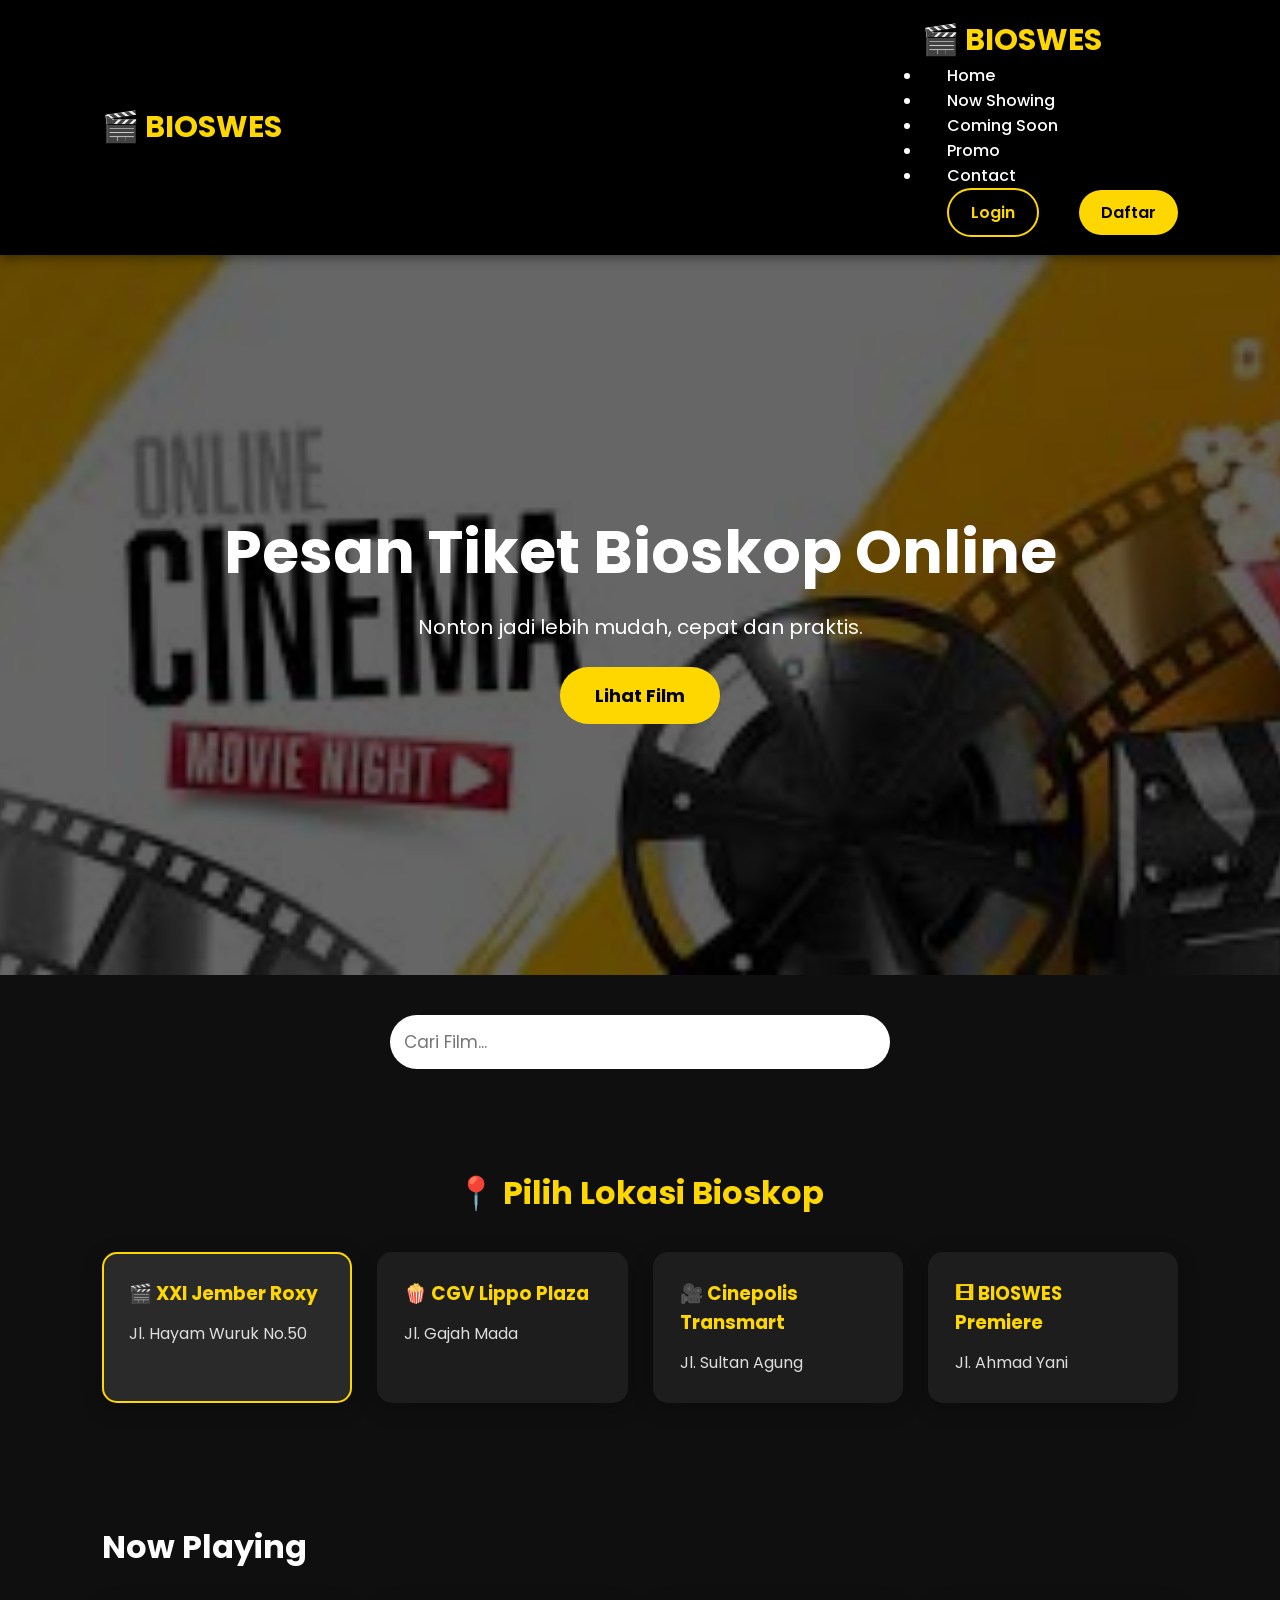
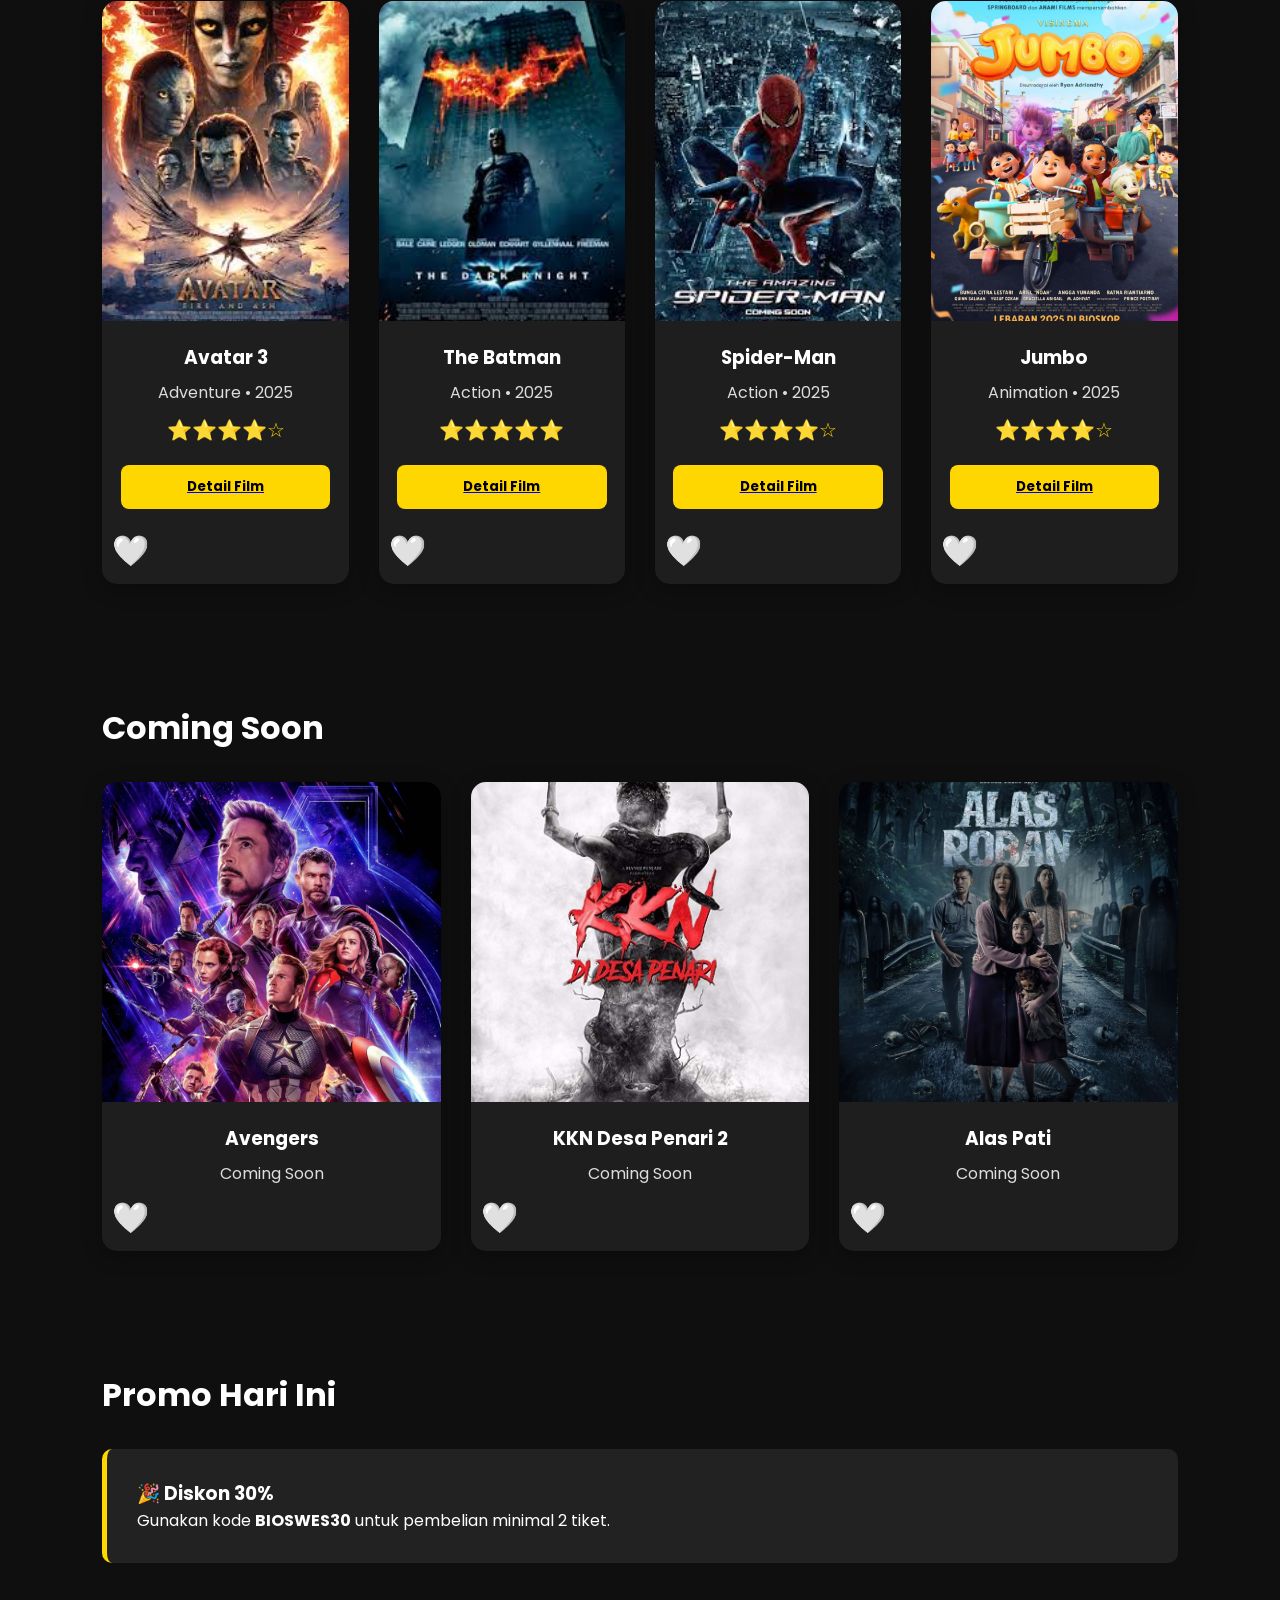
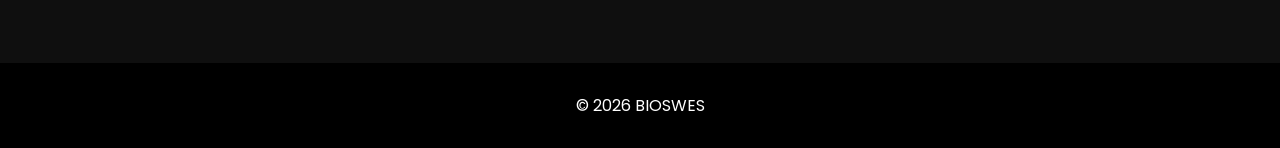
<file: TOMAT/index.html>
<!DOCTYPE html>
<html lang="id">
<head>
<meta charset="UTF-8">
<meta name="viewport" content="width=device-width, initial-scale=1.0">

<title>BIOSWES - Pesan Tiket Online</title>

<link rel="stylesheet" href="css/style.css">

<link href="https://fonts.googleapis.com/css2?family=Poppins:wght@300;400;500;600;700&display=swap" rel="stylesheet">

</head>
<body>

<!-- ================= NAVBAR ================= -->

<header>

<div class="logo">
🎬 BIOSWES
</div>

<nav>

    <div class="logo">
        🎬 BIOSWES
    </div>

    <ul>

        <li><a href="#">Home</a></li>

        <li><a href="#movie">Now Showing</a></li>

        <li><a href="#coming">Coming Soon</a></li>

        <li><a href="#">Promo</a></li>

        <li><a href="#">Contact</a></li>

    </ul>

    <div class="nav-right">

       <a href="pages/login.html" class="login-btn">
    Login
</a>

<a href="pages/register.html" class="register-btn">
    Daftar
</a>

    </div>

</nav>
</header>

<!-- ================= HERO ================= -->

<section class="hero">

<div class="overlay">

<h1>Pesan Tiket Bioskop Online</h1>

<p>Nonton jadi lebih mudah, cepat dan praktis.</p>

<a href="#movie">
<button>Lihat Film</button>
</a>

</div>

</section>

<!-- ================= SEARCH ================= -->

<section class="search">

<input
type="text"
id="search"
placeholder="Cari Film..."
>

</section>
<!-- ================= BIOSKOP ================= -->

<section class="bioskop">

<h2>📍 Pilih Lokasi Bioskop</h2>

<div class="bioskop-container">

<div class="bioskop-card active" onclick="pilihBioskop(this)">
<h3>🎬 XXI Jember Roxy</h3>
<p>Jl. Hayam Wuruk No.50</p>
</div>

<div class="bioskop-card" onclick="pilihBioskop(this)">
<h3>🍿 CGV Lippo Plaza</h3>
<p>Jl. Gajah Mada</p>
</div>

<div class="bioskop-card" onclick="pilihBioskop(this)">
<h3>🎥 Cinepolis Transmart</h3>
<p>Jl. Sultan Agung</p>
</div>

<div class="bioskop-card" onclick="pilihBioskop(this)">
<h3>🎞 BIOSWES Premiere</h3>
<p>Jl. Ahmad Yani</p>
</div>

</div>

</section>
<!-- ================= FILM ================= -->

<section class="movies" id="movie">

<h2>Now Playing</h2>

<div class="movie-container">

<!-- Film 1 -->

<div class="movie-card">

<img src="images/avatar.jpg">

<h3>Avatar 3</h3>

<p>Adventure • 2025</p>

<div class="rating">
⭐⭐⭐⭐☆
</div>

<a href="pages/detail-film.html"
onclick="pilihFilm(
'Avatar 3',
'images/avatar.jpg',
'Adventure',
'2 Jam 42 Menit',
'8.9',
'Jake Sully kembali menghadapi ancaman baru di Planet Pandora.'
)">
<button>Detail Film</button>
</a>

</div>

<!-- Film 2 -->

<div class="movie-card">

<img src="images/batman.jpg">

<h3>The Batman</h3>

<p>Action • 2025</p>

<div class="rating">
⭐⭐⭐⭐⭐
</div>

<a href="pages/detail-film.html"
onclick="pilihFilm(
'The Batman',
'images/batman.jpg',
'Action',
'2 Jam 55 Menit',
'9.2',
'Batman kembali menghadapi musuh paling berbahaya di Gotham.'
)">
<button>Detail Film</button>
</a>

</div>

<!-- Film 3 -->

<div class="movie-card">

<img src="images/spiderman.jpg">

<h3>Spider-Man</h3>

<p>Action • 2025</p>

<div class="rating">
⭐⭐⭐⭐☆
</div>

<a href="pages/detail-film.html"
onclick="pilihFilm(
'Spider-Man',
'images/spiderman.jpg',
'Action',
'2 Jam 20 Menit',
'8.8',
'Peter Parker harus memilih antara kehidupan pribadi dan menyelamatkan kota.'
)">
<button>Detail Film</button>
</a>

</div>

<!-- Film 4 -->

<div class="movie-card">

<img src="images/jumbo.jpg">

<h3>Jumbo</h3>

<p>Animation • 2025</p>

<div class="rating">
⭐⭐⭐⭐☆
</div>

<a href="pages/detail-film.html"
onclick="pilihFilm(
'Jumbo',
'images/jumbo.jpg',
'Animation',
'1 Jam 45 Menit',
'8.4',
'Film animasi Indonesia yang penuh petualangan dan persahabatan.'
)">
<button>Detail Film</button>
</a>

</div>

</div>

</section>

<!-- ================= COMING SOON ================= -->

<section class="coming-soon" id="coming">

<h2>Coming Soon</h2>

<div class="movie-container">

<div class="movie-card">

<img src="images/engem1.jpg">

<h3>Avengers</h3>

<p>Coming Soon</p>

</div>

<div class="movie-card">

<img src="images/kkn2.jpg">

<h3>KKN Desa Penari 2</h3>

<p>Coming Soon</p>

</div>

<div class="movie-card">

<img src="images/alas.jpg">

<h3>Alas Pati</h3>

<p>Coming Soon</p>

</div>

</div>

</section>

<!-- ================= PROMO ================= -->

<section class="promo" id="promo">

<h2>Promo Hari Ini</h2>

<div class="promo-box">

<h3>🎉 Diskon 30%</h3>

<p>
Gunakan kode
<b>BIOSWES30</b>
untuk pembelian minimal 2 tiket.
</p>

</div>

</section>

<footer>

<p>

© 2026 BIOSWES

</p>

</footer>

<script src="js/script.js"></script>

</body>
</html>
</file>
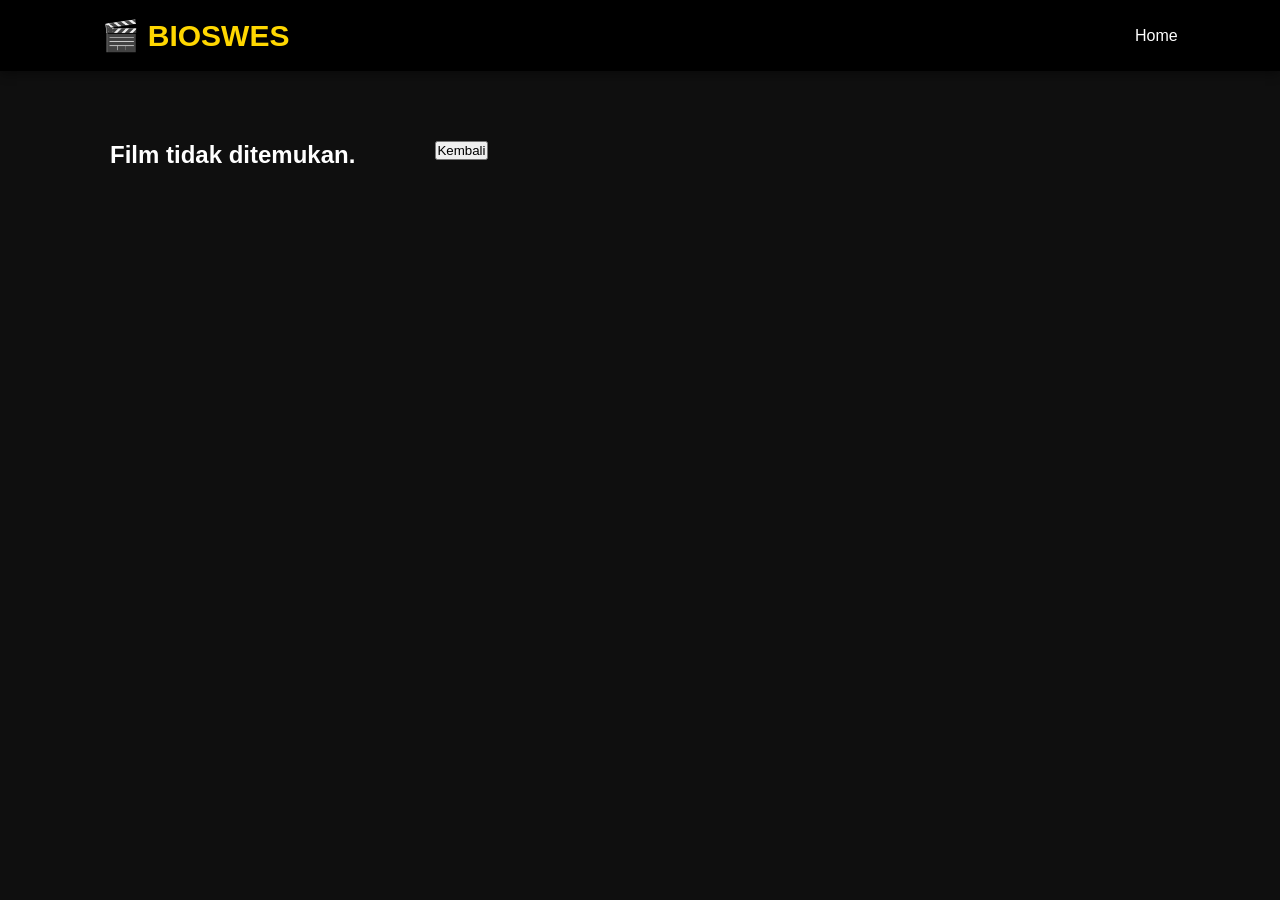
<file: TOMAT/pages/detail-film.html>
<!DOCTYPE html>
<html lang="id">
<head>

<meta charset="UTF-8">
<meta name="viewport" content="width=device-width, initial-scale=1.0">

<title>Detail Film | BIOSWES</title>

<link rel="stylesheet" href="../css/style.css">

<style>

.detail{

max-width:1100px;
margin:50px auto;
padding:20px;
display:flex;
gap:40px;
align-items:flex-start;

}

.detail img{

width:320px;
height:470px;
object-fit:cover;
border-radius:15px;
box-shadow:0 10px 30px rgba(0,0,0,.5);

}

.info{

flex:1;

}

.info h1{

font-size:40px;
margin-bottom:20px;
color:#FFD700;

}

.info p{

margin:15px 0;
font-size:18px;
line-height:1.8;

}

.sinopsis{

margin-top:20px;
padding:20px;
background:#1d1d1d;
border-radius:10px;
line-height:1.8;

}

.btn{

margin-top:30px;
display:flex;
gap:15px;

}

.btn a{

text-decoration:none;

}

.btn button{

padding:15px 35px;
border:none;
border-radius:8px;
font-size:17px;
font-weight:bold;
cursor:pointer;
transition:.3s;

}

.pesan{

background:#FFD700;
color:black;

}

.kembali{

background:#333;
color:white;

}

.btn button:hover{

transform:scale(1.05);

}

@media(max-width:768px){

.detail{

flex-direction:column;
text-align:center;

}

.detail img{

width:260px;
height:380px;

}

.btn{

justify-content:center;

}

}

</style>

</head>

<body>

<header>

<div class="logo">

🎬 BIOSWES

</div>

<nav>

<a href="../index.html">Home</a>

</nav>

</header>

<section class="detail">

<img id="poster" src="">

<div class="info">

<h1 id="judul"></h1>

<p id="genre"></p>

<p id="durasi"></p>

<p id="rating"></p>

<div class="sinopsis">

<h3>Sinopsis</h3>

<p id="sinopsis"></p>

</div>

<div class="btn">

<a href="pilih-jadwal.html">

<button class="pesan">

🎟 Pesan Tiket

</button>

</a>

<a href="../index.html">

<button class="kembali">

⬅ Kembali

</button>

</a>

</div>

</div>

</section>

<script src="../js/script.js"></script>

</body>
</html>
</file>
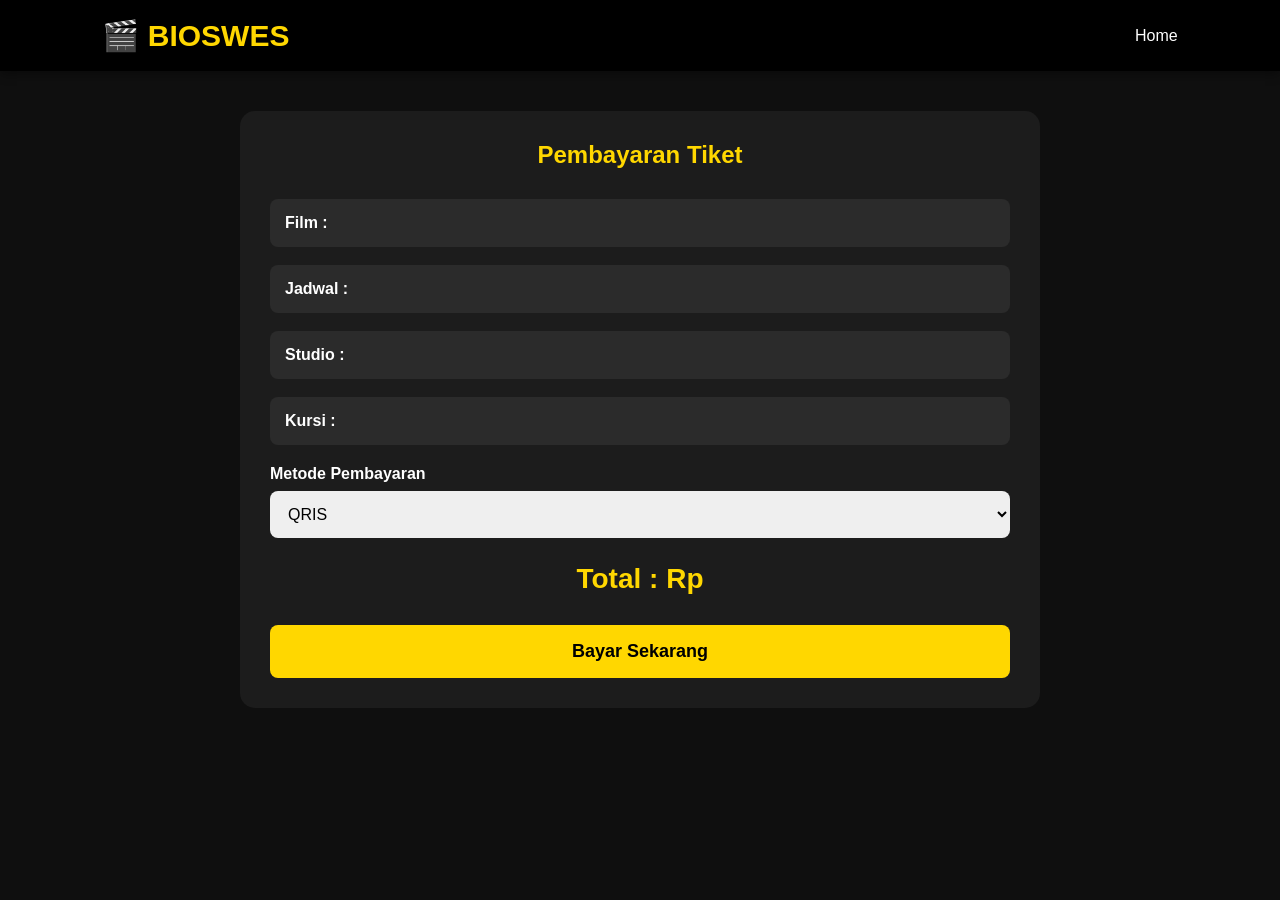
<file: TOMAT/pages/pembayaran.html>
<!DOCTYPE html>
<html lang="id">
<head>

<meta charset="UTF-8">
<meta name="viewport" content="width=device-width, initial-scale=1.0">

<title>Pembayaran | BIOSWES</title>

<link rel="stylesheet" href="../css/style.css">

<style>

.container{

max-width:800px;
margin:40px auto;
padding:30px;
background:#1c1c1c;
border-radius:15px;

}

.container h2{

text-align:center;
margin-bottom:30px;
color:#FFD700;

}

.item{

margin:18px 0;
padding:15px;
background:#2b2b2b;
border-radius:8px;

}

label{

display:block;
margin-top:20px;
margin-bottom:8px;
font-weight:bold;

}

select{

width:100%;
padding:14px;
border:none;
border-radius:8px;
font-size:16px;

}

.total{

margin-top:25px;
font-size:28px;
font-weight:bold;
color:#FFD700;
text-align:center;

}

button{

margin-top:30px;
width:100%;
padding:16px;
font-size:18px;
font-weight:bold;
background:#FFD700;
border:none;
border-radius:8px;
cursor:pointer;

}

button:hover{

background:white;

}

</style>

</head>

<body>

<header>

<div class="logo">

🎬 BIOSWES

</div>

<nav>

<a href="../index.html">Home</a>

</nav>

</header>

<div class="container">

<h2>Pembayaran Tiket</h2>

<div class="item">

<b>Film :</b>

<span id="film"></span>

</div>

<div class="item">

<b>Jadwal :</b>

<span id="jadwal"></span>

</div>

<div class="item">

<b>Studio :</b>

<span id="studio"></span>

</div>

<div class="item">

<b>Kursi :</b>

<span id="kursi"></span>

</div>

<label>Metode Pembayaran</label>

<select id="metode">

<option>QRIS</option>
<option>DANA</option>
<option>OVO</option>
<option>GoPay</option>
<option>Transfer BCA</option>
<option>Transfer BNI</option>

</select>

<div class="total">

Total :
Rp <span id="total"></span>

</div>

<button onclick="bayar()">

Bayar Sekarang

</button>

</div>

<script>

const film=JSON.parse(localStorage.getItem("film"));

const jadwal=JSON.parse(localStorage.getItem("jadwal"));

const kursi=JSON.parse(localStorage.getItem("kursi"));

const total=localStorage.getItem("total");

document.getElementById("film").innerHTML=film.judul;

document.getElementById("jadwal").innerHTML=
jadwal.tanggal+" | "+jadwal.jam;

document.getElementById("studio").innerHTML=
jadwal.studio;

document.getElementById("kursi").innerHTML=
kursi.join(", ");

document.getElementById("total").innerHTML=
Number(total).toLocaleString("id-ID");

function bayar(){

const metode=document.getElementById("metode").value;

localStorage.setItem("metode",metode);

alert("Pembayaran Berhasil!");

window.location="tiket.html";

}

</script>

</body>
</html>
</file>
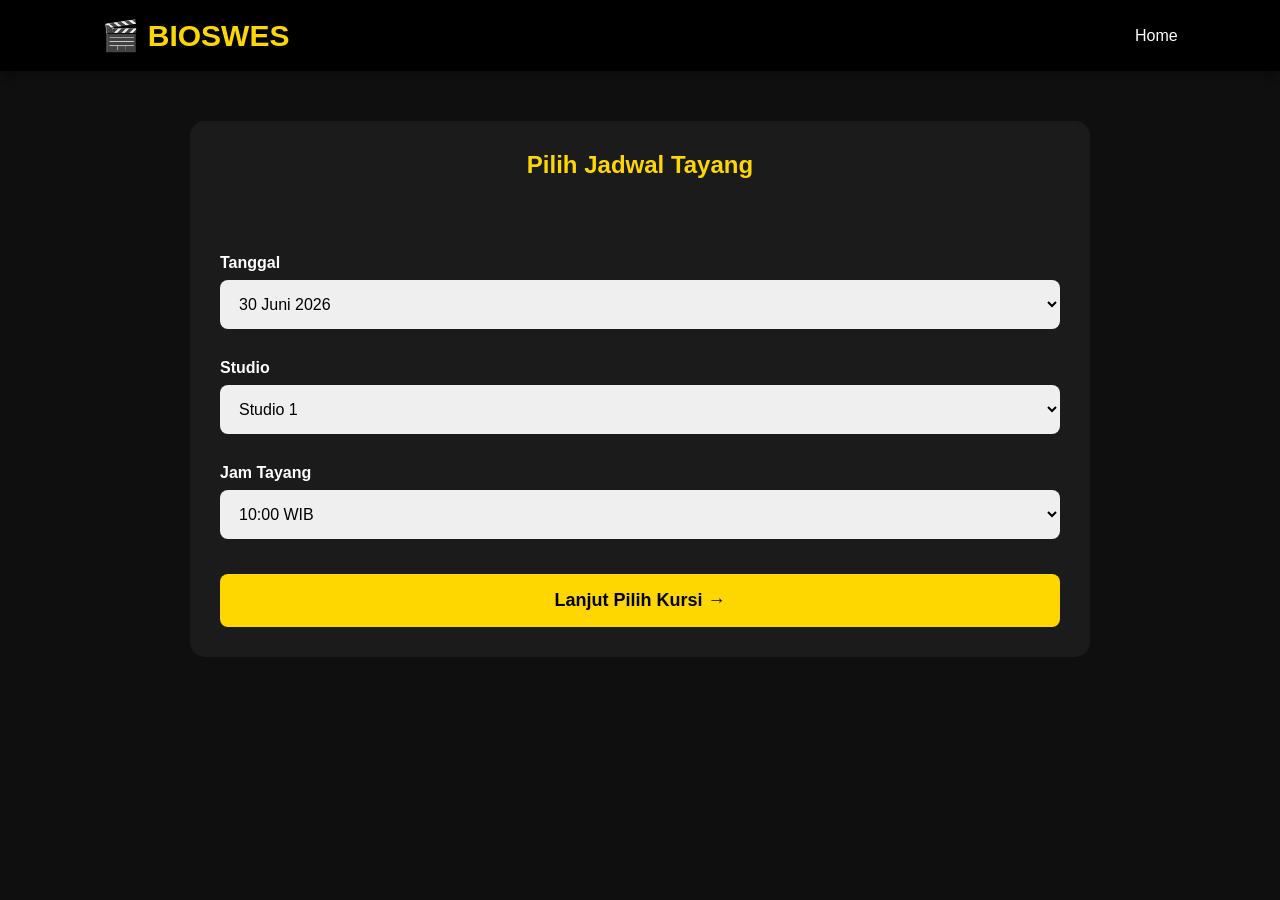
<file: TOMAT/pages/pilih-jadwal.html>
<!DOCTYPE html>
<html lang="id">
<head>

<meta charset="UTF-8">
<meta name="viewport" content="width=device-width, initial-scale=1.0">

<title>Pilih Jadwal | BIOSWES</title>

<link rel="stylesheet" href="../css/style.css">

<style>

.container{

max-width:900px;
margin:50px auto;
padding:30px;
background:#1b1b1b;
border-radius:15px;

}

.container h2{

text-align:center;
margin-bottom:30px;
color:#FFD700;

}

.info-film{

display:flex;
align-items:center;
gap:25px;
margin-bottom:35px;

}

.info-film img{

width:180px;
border-radius:10px;

}

.info-film h3{

font-size:30px;
margin-bottom:10px;

}

label{

display:block;
margin-top:20px;
margin-bottom:8px;
font-weight:bold;

}

select{

width:100%;
padding:15px;
border:none;
border-radius:8px;
font-size:16px;
margin-bottom:10px;

}

button{

margin-top:25px;
width:100%;
padding:16px;
background:#FFD700;
border:none;
border-radius:8px;
font-size:18px;
font-weight:bold;
cursor:pointer;

}

button:hover{

background:white;

}

@media(max-width:768px){

.info-film{

flex-direction:column;
text-align:center;

}

}

</style>

</head>

<body>

<header>

<div class="logo">🎬 BIOSWES</div>

<nav>

<a href="../index.html">Home</a>

</nav>

</header>

<div class="container">

<h2>Pilih Jadwal Tayang</h2>

<div class="info-film">

<img id="poster">

<div>

<h3 id="judul"></h3>

<p id="genre"></p>

<p id="durasi"></p>

</div>

</div>

<label>Tanggal</label>

<select id="tanggal">

<option>30 Juni 2026</option>
<option>1 Juli 2026</option>
<option>2 Juli 2026</option>

</select>

<label>Studio</label>

<select id="studio">

<option>Studio 1</option>
<option>Studio 2</option>
<option>Studio IMAX</option>
<option>Studio Premiere</option>

</select>

<label>Jam Tayang</label>

<select id="jam">

<option>10:00 WIB</option>
<option>13:00 WIB</option>
<option>16:00 WIB</option>
<option>19:00 WIB</option>
<option>21:30 WIB</option>

</select>

<button onclick="lanjut()">

Lanjut Pilih Kursi →

</button>

</div>

<script>

const film=JSON.parse(localStorage.getItem("film"));

if(film){

poster.src="../"+film.gambar;

judul.innerHTML=film.judul;

genre.innerHTML="Genre : "+film.genre;

durasi.innerHTML="Durasi : "+film.durasi;

}

function lanjut(){

const jadwal={

tanggal:document.getElementById("tanggal").value,

studio:document.getElementById("studio").value,

jam:document.getElementById("jam").value

};

localStorage.setItem("jadwal",JSON.stringify(jadwal));

window.location="pilih-kursi.html";

}

</script>

</body>
</html>
</file>
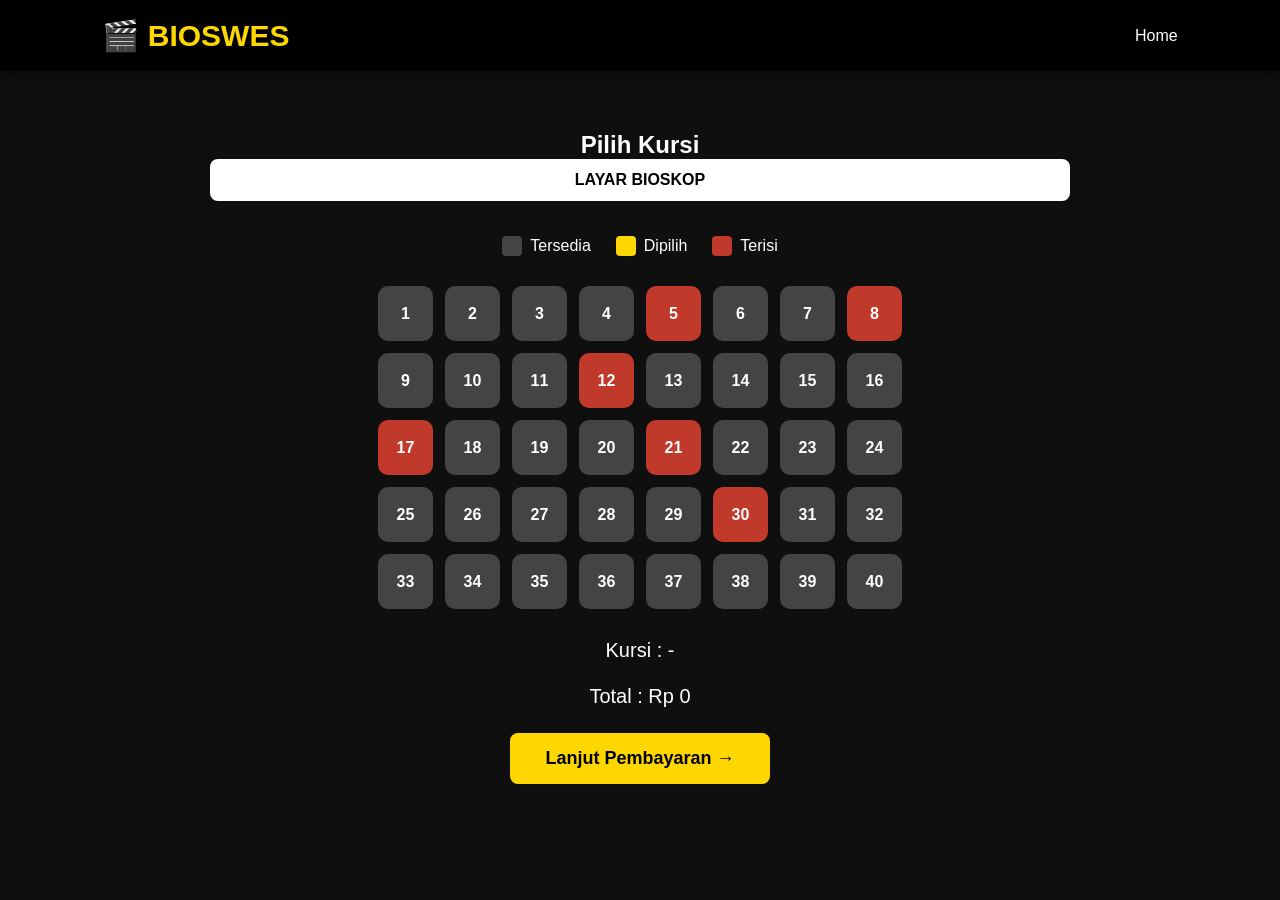
<file: TOMAT/pages/pilih-kursi.html>
<!DOCTYPE html>
<html lang="id">
<head>
<meta charset="UTF-8">
<meta name="viewport" content="width=device-width, initial-scale=1.0">

<title>Pilih Kursi | BIOSWES</title>

<link rel="stylesheet" href="../css/style.css">

<style>

.container{
max-width:900px;
margin:40px auto;
padding:20px;
text-align:center;
}

.layar{
background:#fff;
color:#000;
padding:12px;
border-radius:8px;
margin-bottom:35px;
font-weight:bold;
}

.kursi{
display:grid;
grid-template-columns:repeat(8,55px);
justify-content:center;
gap:12px;
margin-bottom:30px;
}

.seat{
width:55px;
height:55px;
background:#444;
border-radius:10px;
display:flex;
justify-content:center;
align-items:center;
cursor:pointer;
font-weight:bold;
transition:.3s;
}

.seat:hover{
transform:scale(1.08);
}

.terpilih{
background:#FFD700;
color:#000;
}

.terisi{
background:#c0392b;
cursor:not-allowed;
}

.info{
margin-top:25px;
font-size:20px;
}

button{
margin-top:25px;
padding:15px 35px;
background:#FFD700;
border:none;
border-radius:8px;
font-size:18px;
font-weight:bold;
cursor:pointer;
}

button:hover{
background:white;
}

.legend{
display:flex;
justify-content:center;
gap:25px;
margin-bottom:30px;
}

.legend div{
display:flex;
align-items:center;
gap:8px;
}

.box{
width:20px;
height:20px;
border-radius:4px;
}

</style>

</head>

<body>

<header>

<div class="logo">🎬 BIOSWES</div>

<nav>
<a href="../index.html">Home</a>
</nav>

</header>

<div class="container">

<h2>Pilih Kursi</h2>

<div class="layar">
LAYAR BIOSKOP
</div>

<div class="legend">

<div>
<div class="box" style="background:#444"></div>
Tersedia
</div>

<div>
<div class="box" style="background:#FFD700"></div>
Dipilih
</div>

<div>
<div class="box" style="background:#c0392b"></div>
Terisi
</div>

</div>

<div class="kursi" id="kursi"></div>

<div class="info">

Kursi :
<span id="hasil">-</span>

<br><br>

Total :

Rp <span id="total">0</span>

</div>

<button onclick="bayar()">

Lanjut Pembayaran →

</button>

</div>

<script>

const container=document.getElementById("kursi");

const hasil=document.getElementById("hasil");

const total=document.getElementById("total");

let pilih=[];

const harga=50000;

for(let i=1;i<=40;i++){

const seat=document.createElement("div");

seat.className="seat";

seat.innerHTML=i;

if([5,8,12,17,21,30].includes(i)){

seat.classList.add("terisi");

}else{

seat.onclick=function(){

seat.classList.toggle("terpilih");

const nomor=seat.innerHTML;

if(pilih.includes(nomor)){

pilih=pilih.filter(x=>x!=nomor);

}else{

pilih.push(nomor);

}

hasil.innerHTML=pilih.join(", ");

total.innerHTML=(pilih.length*harga).toLocaleString("id-ID");

};

}

container.appendChild(seat);

}

function bayar(){

if(pilih.length==0){

alert("Pilih kursi terlebih dahulu!");

return;

}

localStorage.setItem("kursi",JSON.stringify(pilih));

localStorage.setItem("total",pilih.length*harga);

window.location="pembayaran.html";

}

</script>

</body>
</html>
</file>
<file: TOMAT/css/style.css>
/* ==========================
   BIOSWES FINAL CSS
========================== */

*{
margin:0;
padding:0;
box-sizing:border-box;
font-family:'Poppins',sans-serif;
scroll-behavior:smooth;
}

body{
background:#0f0f0f;
color:white;
}

/* ==========================
NAVBAR
========================== */

header{
display:flex;
justify-content:space-between;
align-items:center;
padding:18px 8%;
background:#000;
position:sticky;
top:0;
z-index:1000;
box-shadow:0 3px 10px rgba(0,0,0,.4);
}

.logo{
font-size:30px;
font-weight:bold;
color:#FFD700;
}

nav a{
text-decoration:none;
color:white;
margin-left:25px;
font-weight:500;
transition:.3s;
}

nav a:hover{
color:#FFD700;
}

/* ==========================
HERO
========================== */

.hero{

height:80vh;

background:url("../images/banner1.jpg");

background-size:cover;

background-position:center;

display:flex;

justify-content:center;

align-items:center;

text-align:center;

position:relative;

}

.hero::before{

content:"";

position:absolute;

left:0;

top:0;

width:100%;

height:100%;

background:rgba(0,0,0,.6);

}

.overlay{

position:relative;

z-index:2;

}

.overlay h1{

font-size:60px;

margin-bottom:15px;

}

.overlay p{

font-size:20px;

margin-bottom:25px;

}

.overlay button{

padding:15px 35px;

border:none;

border-radius:30px;

background:#FFD700;

font-size:18px;

font-weight:bold;

cursor:pointer;

transition:.3s;

}

.overlay button:hover{

background:white;

transform:scale(1.05);

}

/* ==========================
SEARCH
========================== */

.search{

padding:40px;

text-align:center;

}

#search{

width:500px;

max-width:90%;

padding:14px;

border:none;

border-radius:30px;

font-size:17px;

}

/* ==========================
SECTION
========================== */

.movies,
.coming-soon,
.promo{

padding:60px 8%;

}

.movies h2,
.coming-soon h2,
.promo h2{

margin-bottom:30px;

font-size:32px;

}

/* ==========================
CARD
========================== */

.movie-container{

display:grid;

grid-template-columns:repeat(auto-fit,minmax(220px,1fr));

gap:30px;

}

.movie-card{

background:#1e1e1e;

border-radius:15px;

overflow:hidden;

transition:.4s;

box-shadow:0 5px 20px rgba(0,0,0,.3);

}

.movie-card:hover{

transform:translateY(-10px);

box-shadow:0 10px 30px rgba(255,215,0,.3);

}

.movie-card img{

width:100%;

height:320px;

object-fit:cover;

}

.movie-card h3{

padding-top:15px;

text-align:center;

}

.movie-card p{

text-align:center;

margin:8px;

color:#ddd;

}

.rating{

text-align:center;

color:#FFD700;

font-size:20px;

margin-top:10px;

}

.movie-card button{

width:85%;

margin:20px auto;

display:block;

padding:12px;

background:#FFD700;

border:none;

border-radius:8px;

font-weight:bold;

cursor:pointer;

transition:.3s;

}

.movie-card button:hover{

background:white;

}

/* ==========================
PROMO
========================== */

.promo-box{

background:#222;

padding:30px;

border-left:5px solid gold;

border-radius:10px;

}

/* ==========================
FOOTER
========================== */

footer{

background:black;

padding:30px;

text-align:center;

margin-top:40px;

}

/* ==========================
RESPONSIVE
========================== */

@media(max-width:768px){

header{

flex-direction:column;

}

nav{

margin-top:15px;

}

nav a{

display:inline-block;

margin:8px;

}

.overlay h1{

font-size:35px;

}

.overlay p{

font-size:16px;

}

.hero{

height:60vh;

}

}
/* FAVORITE */

.favorite{

display:block;

font-size:30px;

cursor:pointer;

margin:10px;

transition:.3s;

}

.favorite:hover{

transform:scale(1.3);

}


/* ANIMASI */

body{
    opacity:1;
    transition:.5s;
}
.home-btn{

background:#222;
color:white;
margin-top:15px;

}

.home-btn:hover{

background:#FFD700;
color:black;

}

.nav-right{

display:flex;

gap:15px;

align-items:center;

}

.login-btn{

background:transparent;

border:2px solid #FFD700;

padding:10px 22px;

border-radius:30px;

text-decoration:none;

color:#FFD700;

font-weight:600;

transition:.3s;

}

.login-btn:hover{

background:#FFD700;

color:#000;

}

.register-btn{

background:#FFD700;

padding:10px 22px;

border-radius:30px;

text-decoration:none;

color:#000;

font-weight:600;

transition:.3s;

}

.register-btn:hover{

transform:translateY(-2px);

box-shadow:0 0 15px rgba(255,215,0,.5);

}

.auth-container{

height:100vh;

display:flex;

justify-content:center;

align-items:center;

background:#0f0f0f;

}

.auth-box{

background:#1a1a1a;

padding:40px;

width:400px;

border-radius:20px;

box-shadow:0 0 20px rgba(255,215,0,.2);

text-align:center;

}

.auth-box h1{

margin-bottom:25px;

color:#FFD700;

}

.auth-box input{

width:100%;

padding:15px;

margin:10px 0;

border:none;

border-radius:10px;

background:#2a2a2a;

color:white;

font-size:16px;

}

.auth-box button{

width:100%;

padding:15px;

margin-top:20px;

background:#FFD700;

border:none;

border-radius:10px;

font-weight:bold;

cursor:pointer;

transition:.3s;

}

.auth-box button:hover{

background:#ffcc00;

}

.auth-box p{

margin-top:20px;

}

.auth-box a{

color:#FFD700;

text-decoration:none;

}

/* ===========================
   LOKASI BIOSKOP
=========================== */

.bioskop{

padding:60px 8%;

}

.bioskop h2{

text-align:center;
margin-bottom:35px;
font-size:32px;
color:#FFD700;

}

.bioskop-container{

display:grid;

grid-template-columns:repeat(auto-fit,minmax(250px,1fr));

gap:25px;

}

.bioskop-card{

background:#1d1d1d;

padding:25px;

border-radius:15px;

cursor:pointer;

transition:.35s;

border:2px solid transparent;

box-shadow:0 5px 20px rgba(0,0,0,.3);

}

.bioskop-card:hover{

transform:translateY(-8px);

border-color:#FFD700;

box-shadow:0 10px 30px rgba(255,215,0,.3);

}

.bioskop-card.active{

border:2px solid gold;

background:#2a2a2a;

}

.bioskop-card h3{

margin-bottom:12px;

color:#FFD700;

}

.bioskop-card p{

color:#ddd;

line-height:1.7;

}
</file>
